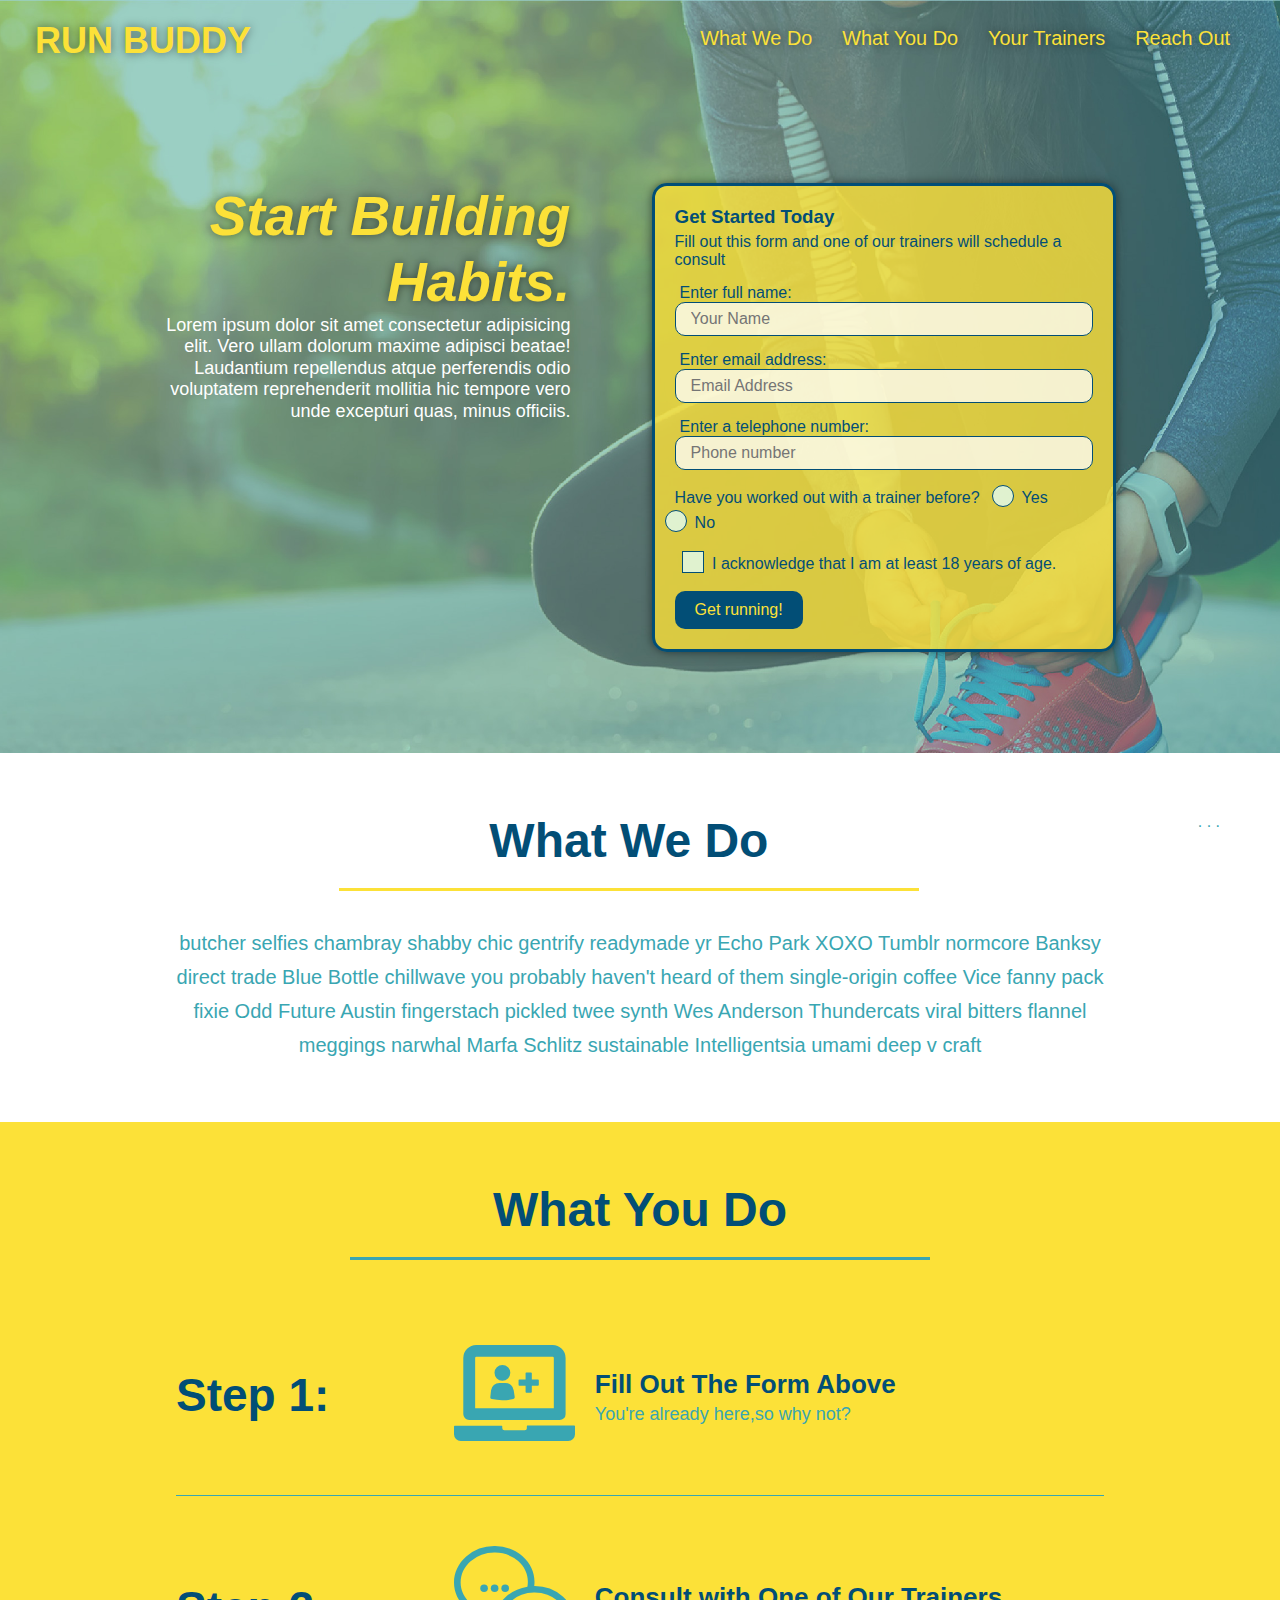
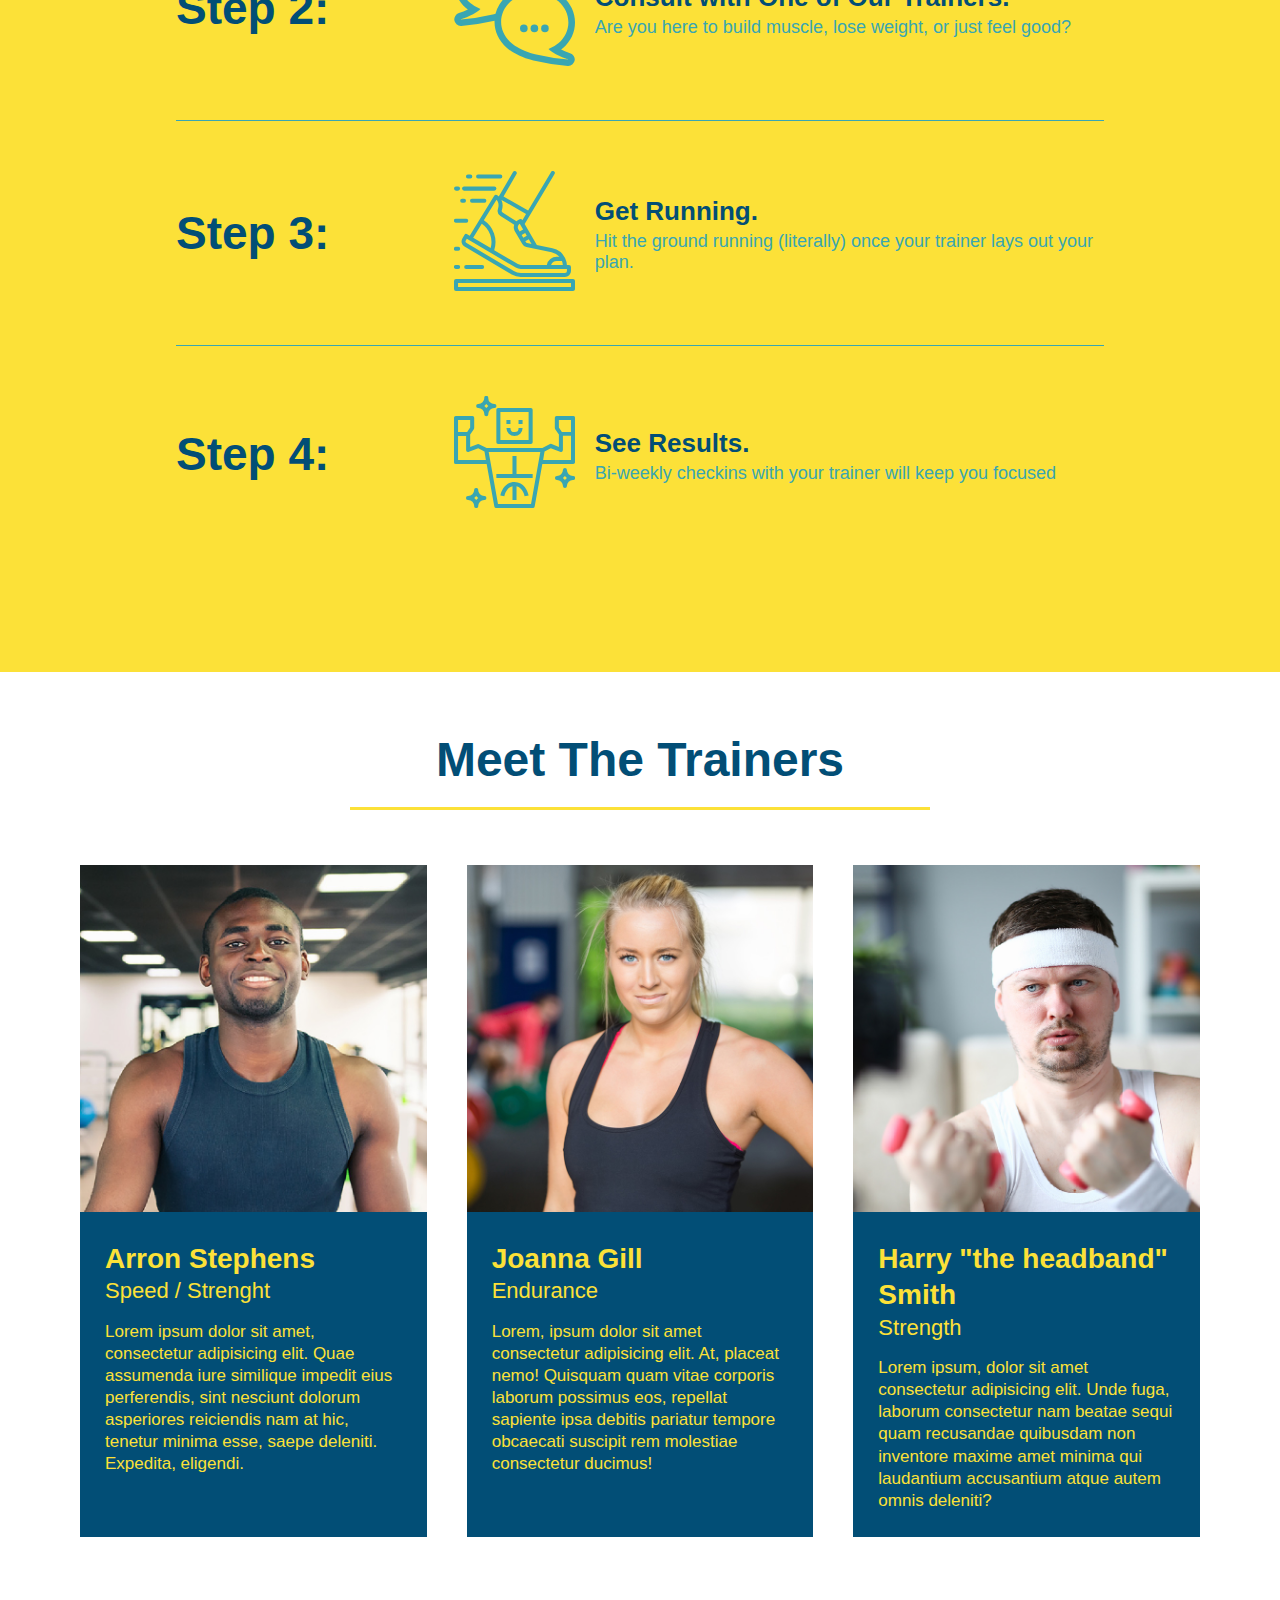
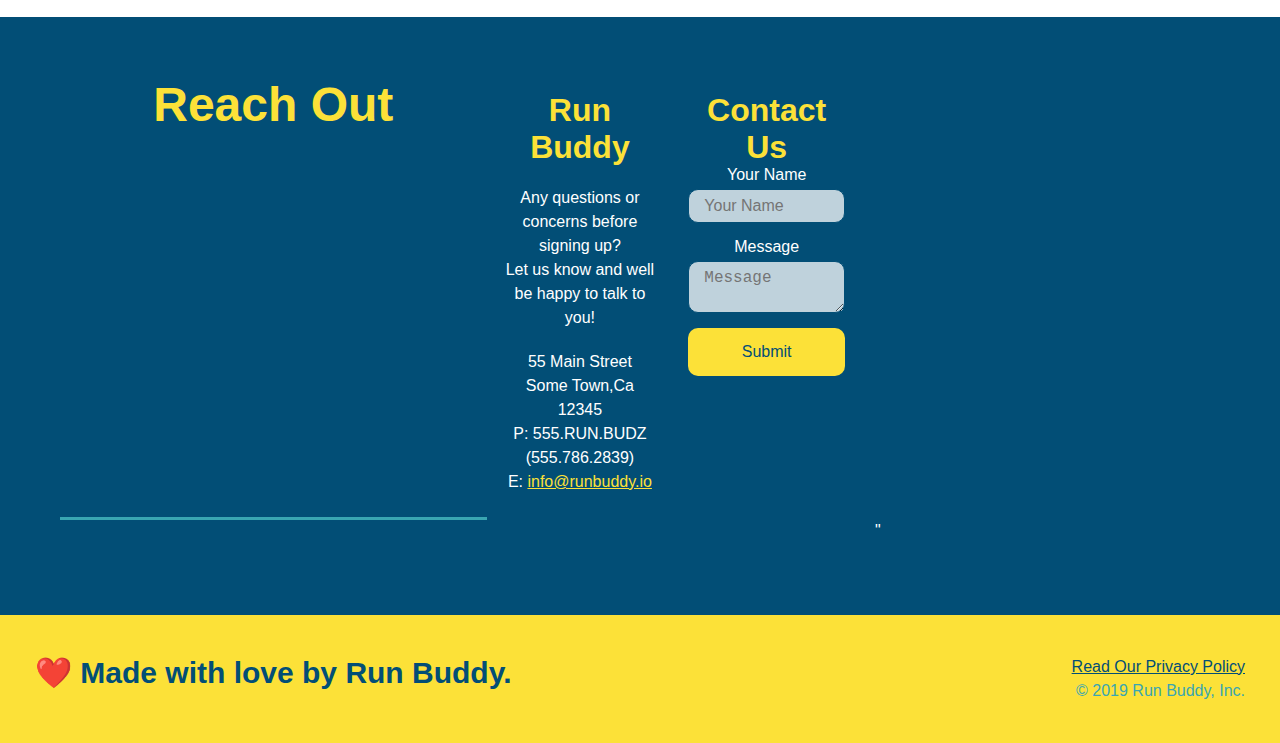
<file: index.html>
<!DOCTYPE html>
<html lang="en">

    <head>
<meta charset="utf-8" />
<meta name="viewport" content="width=device-width, initial-scale=1.0" />
<link rel="stylesheet" href="./assets/css/style.css" />
<title>Run Buddy</title>
<meta>
    </head>
    
<body>
    <!-- navigation -->
    <header>
        <h1>
            <a href="/">RUN BUDDY</a>
        </h1>
        <nav>
    <!-- Unordered list element-->
    <ul> 
       <!--List item element--> 
       <li>   
         <!--Anchor element--> 
         <a href="#what-we-do">What We Do</a>
         </li>
         <li>
        <a href="#what-you0do">What You Do</a>
         </li> 
         <li>
        <a href="#your-trainers">Your Trainers</a>
        </li>
        <li> 
        <a href="#reach-out">Reach Out</a>
      </li>
 </ul>

        </nav>
    </header>
    
    <!-- hero/jumbotron -->
    <section class="hero">
        <div class="hero-cta">
            <h2> Start Building Habits.</h2>
            <p>
                Lorem ipsum dolor sit amet consectetur adipisicing elit. Vero ullam dolorum maxime adipisci beatae! Laudantium repellendus
                atque perferendis odio voluptatem reprehenderit mollitia hic tempore vero unde excepturi quas, minus officiis.
            </p>
        </div>

        <div class="hero-form">
            <h3>Get Started Today</h3>
            <p>Fill out this form and one of our trainers will schedule a consult</p>
            <!--Add form element-->
            <form>
                
                <!--Name Input -->
                <label for="name">Enter full name:</label>
                <input type="text" placeholder="Your Name" name="name" id="name" class="form-input"/>
                <!--Email input-->
                <label for="email">Enter email address:</label>
                <input type="email" placeholder="Email Address" name="email" id=email class="form-input" />
                <!--Phone Number-->
                <label for="phone number">Enter a telephone number:</label>
                <input type="tel" placeholder="Phone number" name="phone" id=phone class="form-input" />
                <!--Radio button-->
                <p>
                    Have you worked out with a trainer before?
                    <span class="radio-wrapper">
                      <input type="radio" name="trainer-confirm" id="trainer-yes" />
                      <label for="trainer-yes">Yes</label>
                    </span>
                    <span class="radio-wrapper">
                      <input type="radio" name="trainer-confirm" id="trainer-no" />
                      <label for="trainer-no">No</label>
                    </span>
                  </p>
                <!--Checkbox input-->
                <p>
                    <span class="checkbox-wrapper">
                      <input type="checkbox" name="age-confirm" id="checkbox" />
                      <label for="checkbox">I acknowledge that I am at least 18 years of age.</label>
                    </span>
                  </p>
                    <button type="submit">
                      Get running!
                    </button>
                  </form>
                </div>
              </section>
            
     
<!--End hero-->
    <!-- "what we do" section-->
    <section id="what-we-do" class="intro">
        <div class="flex-row">
        <h2 class="section-title primary-border">What We Do</h2>
        . . . 
        </div>
        <div class="flex-row">
        <p>
            butcher selfies chambray shabby chic gentrify readymade yr Echo Park XOXO  Tumblr normcore Banksy direct trade Blue Bottle chillwave you probably haven't heard of them single-origin coffee Vice fanny pack fixie Odd Future Austin fingerstach pickled twee synth Wes Anderson Thundercats viral bitters flannel meggings narwhal Marfa Schlitz sustainable Intelligentsia umami deep v craft 
        </p>
        </div>
    </section>

    <!--"what you do" section -->
    <section id="what=you-do" class="steps">
        <div class="flex-row">
        <h2 class="section-title secondary-border">What You Do</h2>
        </div>
        <div>
            
            <!--insert this img element-->
            <div class="step">
                <h3>Step 1:</h3>
                <div class="step-info">
                    <div class="step-img">
                        <img src="./assets/images/step-1.svg" alt=""/>
                    </div>
                    <div class="step-text">
                        <h4>Fill Out The Form Above</h4>
                 <p>You're already here,so why not?</p>
            </div>
            </div>
            </div>
                <!--insert img element-->
                <div class="step">
                <h3> Step 2:</h3>
                <div class= "step-info">
                    <div class="step-img">
                        <img src="./assets/images/step-2.svg" alt=""/>
                        </div>
                        <div class="step-text">
                            <h4>Consult with One of Our Trainers.</h4>
                <p>Are you here to build muscle, lose weight, or just feel good?</p>
            </div>
            </div>
            </div>
                <!--insert img element-->
                <div class="step">
                <h3>Step 3:</h3>
                <div class="step-info">
                        <div class="step-img">
                            <img src="./assets/images/step-3.svg" alt=""/>
                            </div>
                            <div class="step-text">    
                                <h4>Get Running.</h4>
                <p>Hit the ground running (literally) once your trainer lays out your plan.</p>
                </div>
                </div>
                </div>
    
            
                <!--insert img element-->
                <div class="step">
                <h3>Step 4:</h3>
                <div class="step-info">
                    <div class="step-img">
                        <img src="./assets/images/step-4.svg" alt="" /> 
                        </div>
                        <div class="step-text">
                <h4>See Results.</h4>
                <p>Bi-weekly checkins with your trainer will keep you focused</p>
            </div>
            </div>
            </div>
    

    </section>

    <!-- "meet the trainers" section-->
    <section id="your-trainers">
        <div class="flex-row">
        <h2 class="section-title primary-border">Meet The Trainers</h2>
        </div>
        <div class="trainers">
            <article class="trainer">
            <img src="./assets/images/trainer-1.jpg" alt="Arron stephens in his workout clothes, ready to pump iorn"/>
            <div class="trainer-bio">
                <h3 class="trainer-name">Arron Stephens</h3>
                <h4 class="trainer-role">Speed / Strenght</h4>
                <p>
                    Lorem ipsum dolor sit amet, consectetur adipisicing elit. Quae assumenda iure similique impedit eius perferendis, sint nesciunt dolorum asperiores reiciendis nam at hic, tenetur minima esse, saepe deleniti. Expedita, eligendi.
                </p>

            </div>
        </article>
 
        <!--Second Trainer bio -->
         <article class="trainer">
            <img src="./assets/images/trainer-2.jpg" alt="Joanna Gill cooling off after a workout" />
             <div class="trainer-bio">
                 <h3 class="trainer-name">Joanna Gill</h3>
                 <h4 class="trainer-role">Endurance</h4>
                 <p>
                     Lorem, ipsum dolor sit amet consectetur adipisicing elit. At, placeat nemo! Quisquam quam vitae corporis laborum possimus eos, repellat sapiente ipsa debitis pariatur tempore obcaecati suscipit rem molestiae consectetur ducimus!   
                </p>
               
                </div>
                
          </article>

          <!--Third Trainer bio 3-->
          <article class="trainer">
              <img src="./assets/images/trainer-3.jpg" alt="Harry Smith wearing a headband and lifting a comically small pink weight " />
              <div class="trainer-bio">
                  <h3 class="trainer-name">Harry "the headband" Smith</h3>
                  <h4 class="trainer-role">Strength</h4>
                  <p>
                      Lorem ipsum, dolor sit amet consectetur adipisicing elit. Unde fuga, laborum consectetur nam beatae sequi quam recusandae quibusdam non inventore maxime amet minima qui laudantium accusantium atque autem omnis deleniti?
                  </p>
               </div>
          </article>
        </div>
    </section>
    <!-- "reach out" section-->
    <section id="reach-out" class="contact">
        <div class="flex-row">
            <h2 class="section-title secondary-border">Reach Out</h2>
            <div>
            <div class="contact-info">
                <div>
            <h3>Run Buddy</h3>
            <p>
                Any questions or concerns before signing up?
                <br />
                Let us know and well be happy to talk to you!
            </p>
            <address>
                55 Main Street <br/>
                Some Town,Ca <br/>
                12345<br />
                P: 555.RUN.BUDZ (555.786.2839)<br/>
                E: <a href="mailto:info@runbuddy.io">info@runbuddy.io</a>

            </address>
            
        </div>
        
        
            <!--Contact form addition -->
            <div class="contact-form">
                <h3>Contact Us</h3>
                <form>
                   <label for="contact-name">Your Name</label>
                   <input type="text" id="contact-name" placeholder="Your Name" />
              
                   <label for="contact-message">Message</label>
                   <textarea id="contact-message" placeholder="Message"></textarea>
              
                   <button type="submit">Submit</button>
                  </form>
              </div>
              <div class="contact-info">
                <iframe src="https://www.google.com/maps/embed?pb=!1m18!1m12!1m3!1d3514.364889592695!2d-81.1549846849259!3d28.256950582567313!2m3!1f0!2f0!3f0!3m2!1i1024!2i768!4f13.1!3m3!1m2!1s0x88ddf325454fba79%3A0x13937f9e136c1e1d!2sSundance%20Dr%2C%20Florida%2034771!5e0!3m2!1sen!2sus!4v1624137165731!5m2!1sen!2sus" 
                style="border:0;" 
                allowfullscreen="">
                </iframe>"
                </div>
            </section>

    <!-- footer -->
    <footer>
        <h2>❤️ Made with love by Run Buddy. </h2>
     <div>
         <a href="./privacy-policy.html">Read Our Privacy Policy</a><br />
         &copy; 2019 Run Buddy, Inc.
     </div>
    </footer>
    <!--foot end-->
   </body>
</html>
</file>
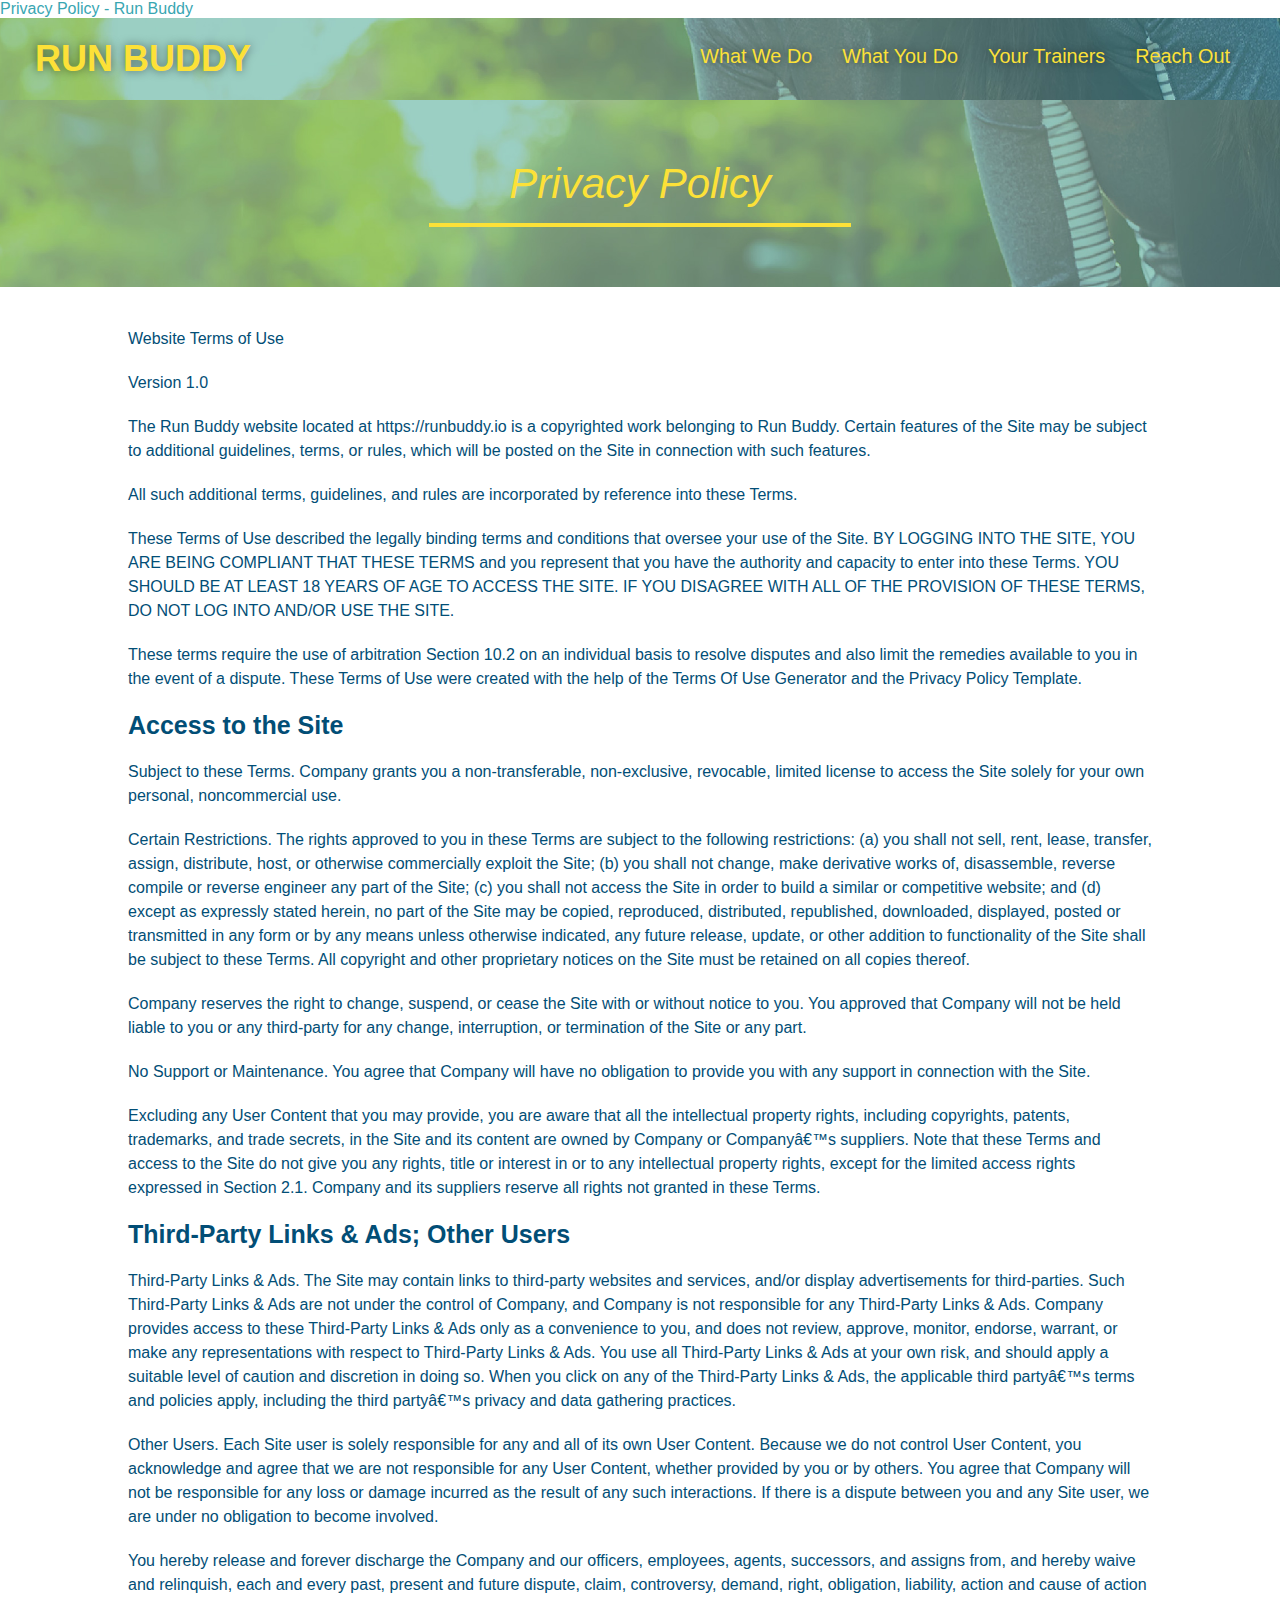
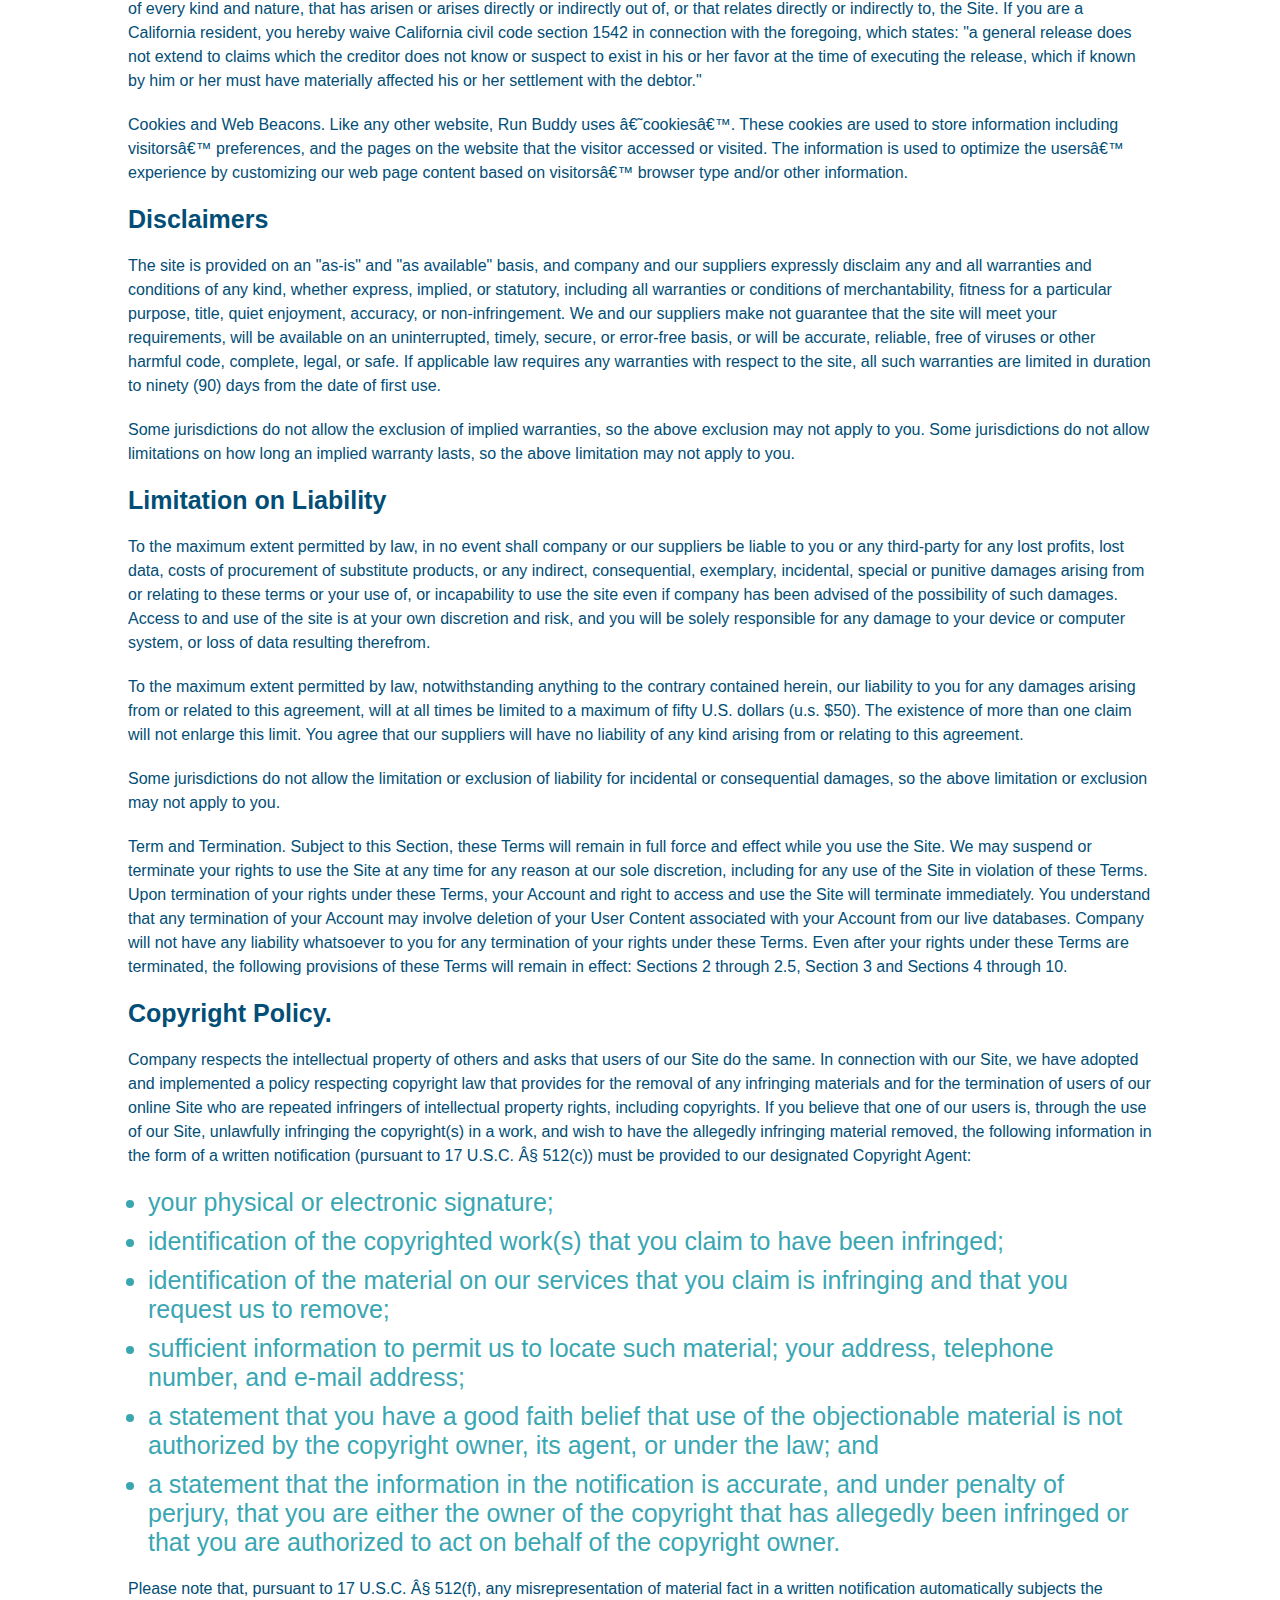
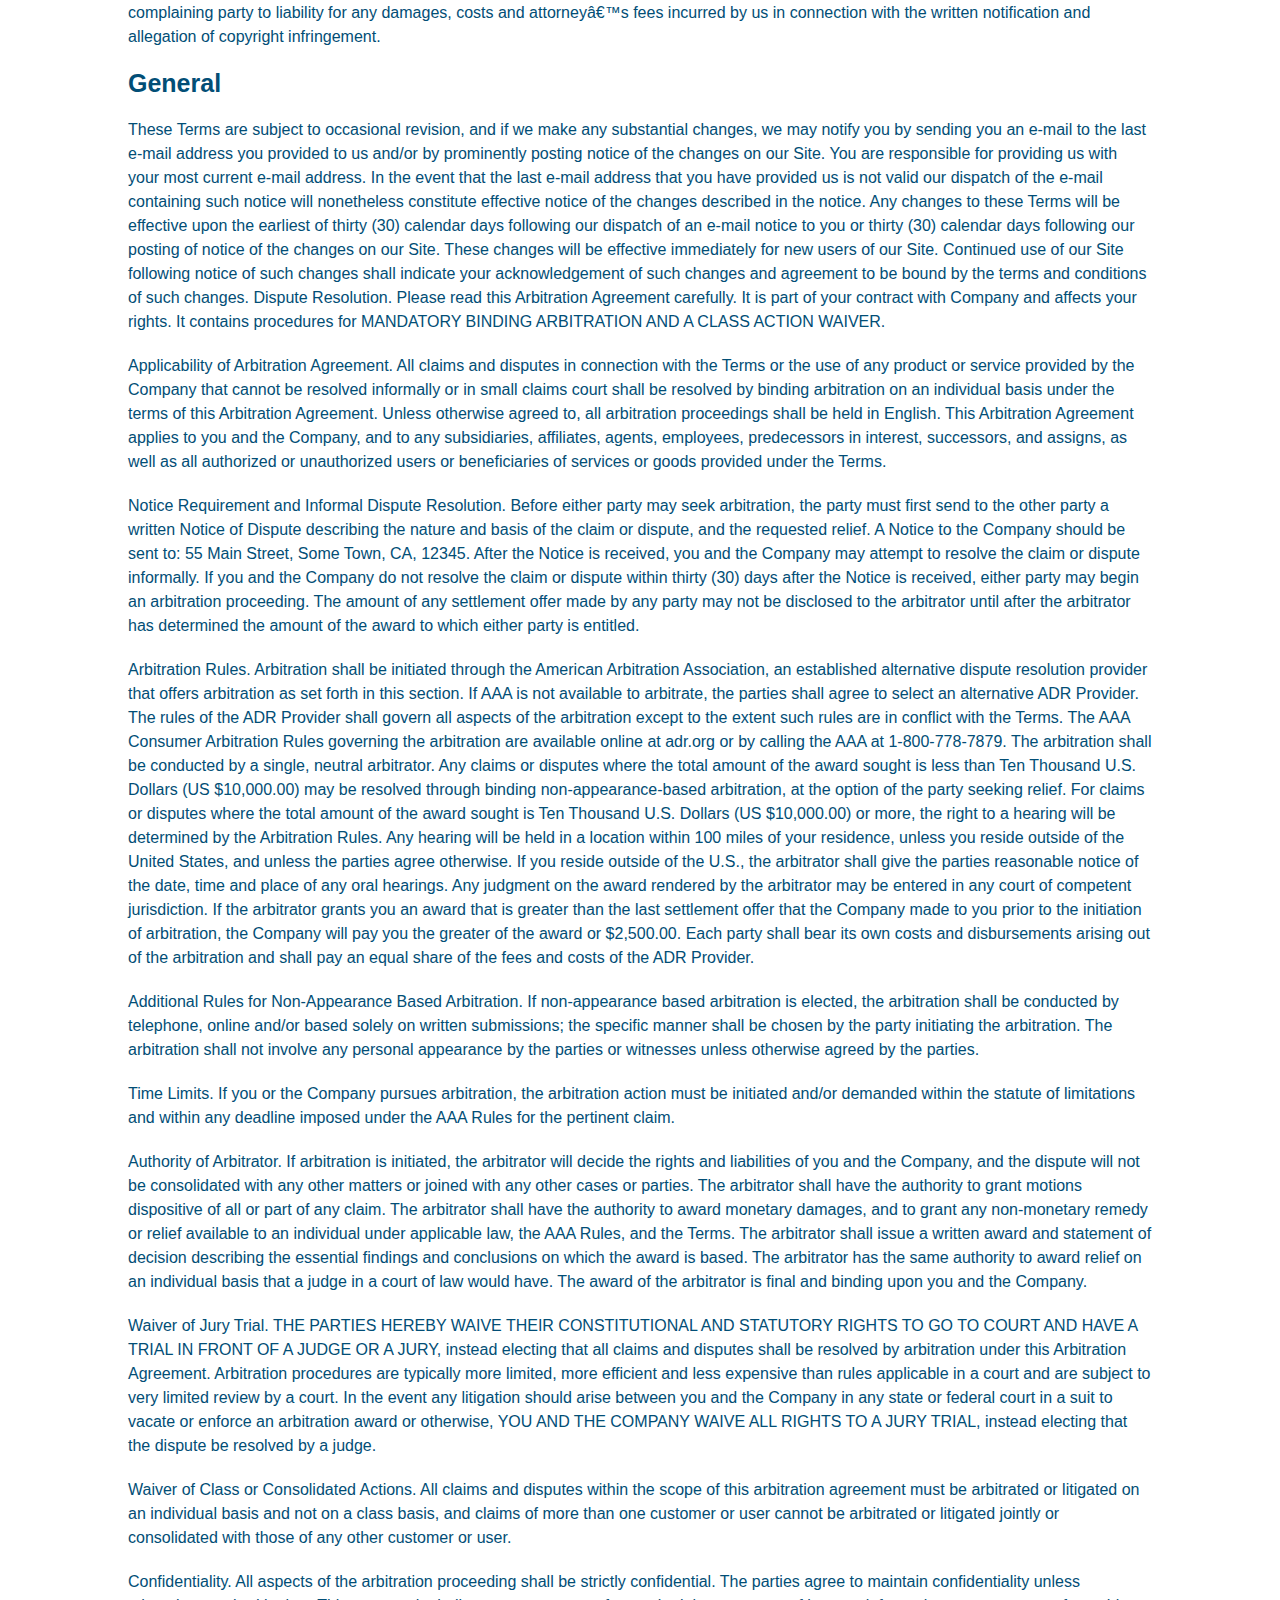
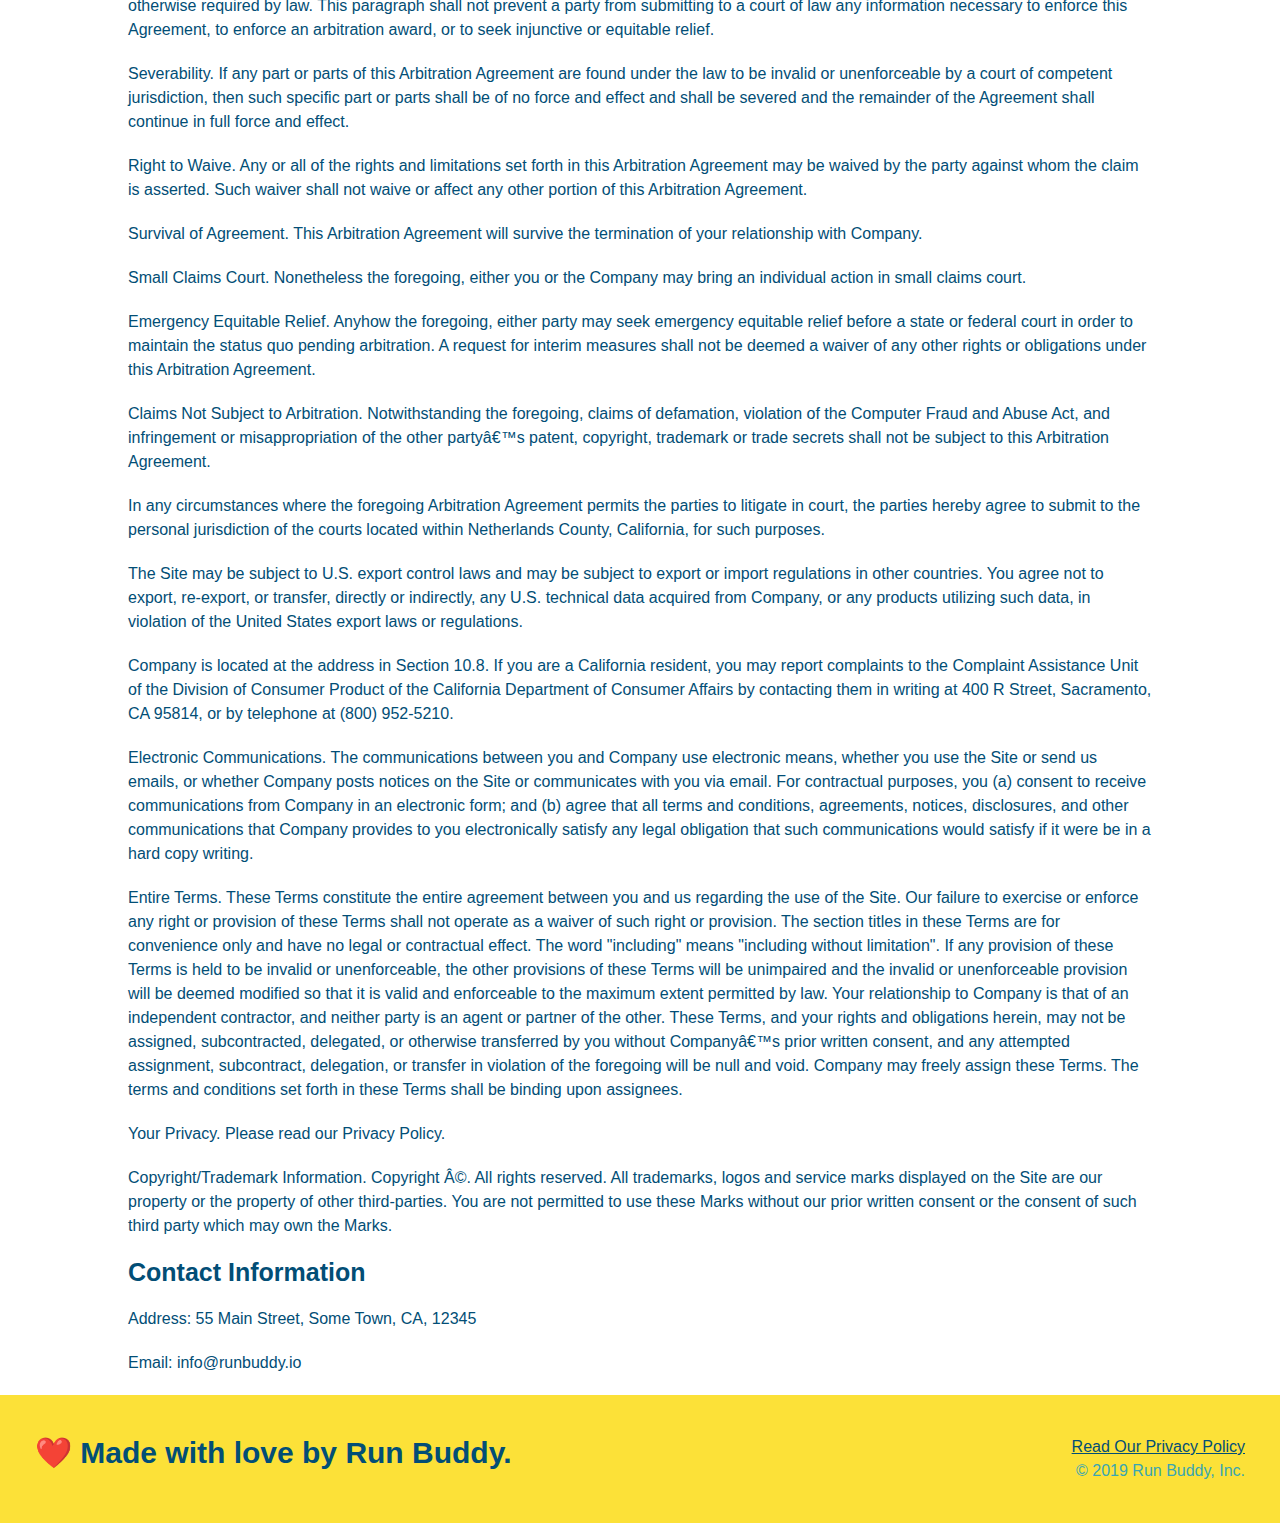
<file: privacy-policy.html>
<!DOCTYPE html>
<html lan="en">
    <head>
      <meta>
        <meta charset="UTF-8" />
        <link rel="stylesheet" href="./assets/css/style.css" />
        <link rel="stylesheet" href="./assets/css/secondary-styles.css"
        <title>Privacy Policy - Run Buddy</title>
    </head>
    <header>
        <h1>
            <a href="/">RUN BUDDY</a>
        </h1>
        <nav>
    <!-- Unordered list element-->
    <ul> 
       <!--List item element--> 
       <li>   
         <!--Anchor element--> 
         <a href="#what-we-do">What We Do</a>
       </li>
      <li>
        <a href="./index.html#what-you0do">What You Do</a>
      </li> 
      <li>
        <a href="./index.html#your-trainers">Your Trainers</a>
      </li>
      <li> 
        <a href="./index.html#reach-out">Reach Out</a>
      </li>
 </ul>

        </nav>
    </header>

    <section class="hero">
        <h2 class="page-title">
            Privacy Policy
        </h2>
    </section>
    <article class="secondary-content">
        <p>
            Website Terms of Use
          </p>
    
          <p>
            Version 1.0
          </p>
    
          <p>
            The Run Buddy website located at https://runbuddy.io is a copyrighted work belonging to Run Buddy. Certain
            features of the Site may be subject to additional guidelines, terms, or rules, which will be posted on the Site
            in connection with such features.
          </p>
    
          <p>
            All such additional terms, guidelines, and rules are incorporated by reference into these Terms.
          </p>
    
          <p>
            These Terms of Use described the legally binding terms and conditions that oversee your use of the Site. BY
            LOGGING INTO THE SITE, YOU ARE BEING COMPLIANT THAT THESE TERMS and you represent that you have the authority
            and capacity to enter into these Terms. YOU SHOULD BE AT LEAST 18 YEARS OF AGE TO ACCESS THE SITE. IF YOU
            DISAGREE WITH ALL OF THE PROVISION OF THESE TERMS, DO NOT LOG INTO AND/OR USE THE SITE.
          </p>
    
          <p>
            These terms require the use of arbitration Section 10.2 on an individual basis to resolve disputes and also
            limit the remedies available to you in the event of a dispute. These Terms of Use were created with the help of
            the Terms Of Use Generator and the Privacy Policy Template.
          </p>
    
          <h3>
            Access to the Site
          </h3>
    
          <p>
            Subject to these Terms. Company grants you a non-transferable, non-exclusive, revocable, limited license to
            access the Site solely for your own personal, noncommercial use.
          </p>
    
          <p>
            Certain Restrictions. The rights approved to you in these Terms are subject to the following restrictions: (a)
            you shall not sell, rent, lease, transfer, assign, distribute, host, or otherwise commercially exploit the Site;
            (b) you shall not change, make derivative works of, disassemble, reverse compile or reverse engineer any part of
            the Site; (c) you shall not access the Site in order to build a similar or competitive website; and (d) except
            as expressly stated herein, no part of the Site may be copied, reproduced, distributed, republished, downloaded,
            displayed, posted or transmitted in any form or by any means unless otherwise indicated, any future release,
            update, or other addition to functionality of the Site shall be subject to these Terms. All copyright and other
            proprietary notices on the Site must be retained on all copies thereof.
          </p>
    
          <p>
            Company reserves the right to change, suspend, or cease the Site with or without notice to you. You approved
            that Company will not be held liable to you or any third-party for any change, interruption, or termination of
            the Site or any part.
          </p>
    
          <p>
            No Support or Maintenance. You agree that Company will have no obligation to provide you with any support in
            connection with the Site.
          </p>
    
          <p>
            Excluding any User Content that you may provide, you are aware that all the intellectual property rights,
            including copyrights, patents, trademarks, and trade secrets, in the Site and its content are owned by Company
            or Companyâ€™s suppliers. Note that these Terms and access to the Site do not give you any rights, title or
            interest in or to any intellectual property rights, except for the limited access rights expressed in Section
            2.1. Company and its suppliers reserve all rights not granted in these Terms.
          </p>
    
          <h3>
            Third-Party Links & Ads; Other Users
          </h3>
    
          <p>
            Third-Party Links & Ads. The Site may contain links to third-party websites and services, and/or display
            advertisements for third-parties. Such Third-Party Links & Ads are not under the control of Company, and Company
            is not responsible for any Third-Party Links & Ads. Company provides access to these Third-Party Links & Ads
            only as a convenience to you, and does not review, approve, monitor, endorse, warrant, or make any
            representations with respect to Third-Party Links & Ads. You use all Third-Party Links & Ads at your own risk,
            and should apply a suitable level of caution and discretion in doing so. When you click on any of the
            Third-Party Links & Ads, the applicable third partyâ€™s terms and policies apply, including the third partyâ€™s
            privacy and data gathering practices.
          </p>
    
          <p>
            Other Users. Each Site user is solely responsible for any and all of its own User Content. Because we do not
            control User Content, you acknowledge and agree that we are not responsible for any User Content, whether
            provided by you or by others. You agree that Company will not be responsible for any loss or damage incurred as
            the result of any such interactions. If there is a dispute between you and any Site user, we are under no
            obligation to become involved.
          </p>
    
          <p>
            You hereby release and forever discharge the Company and our officers, employees, agents, successors, and
            assigns from, and hereby waive and relinquish, each and every past, present and future dispute, claim,
            controversy, demand, right, obligation, liability, action and cause of action of every kind and nature, that has
            arisen or arises directly or indirectly out of, or that relates directly or indirectly to, the Site. If you are
            a California resident, you hereby waive California civil code section 1542 in connection with the foregoing,
            which states: "a general release does not extend to claims which the creditor does not know or suspect to exist
            in his or her favor at the time of executing the release, which if known by him or her must have materially
            affected his or her settlement with the debtor."
          </p>
    
          <p>
            Cookies and Web Beacons. Like any other website, Run Buddy uses â€˜cookiesâ€™. These cookies are used to store
            information including visitorsâ€™ preferences, and the pages on the website that the visitor accessed or visited.
            The information is used to optimize the usersâ€™ experience by customizing our web page content based on visitorsâ€™
            browser type and/or other information.
          </p>
    
          <h3>
            Disclaimers
          </h3>
    
          <p>
            The site is provided on an "as-is" and "as available" basis, and company and our suppliers expressly disclaim
            any and all warranties and conditions of any kind, whether express, implied, or statutory, including all
            warranties or conditions of merchantability, fitness for a particular purpose, title, quiet enjoyment, accuracy,
            or non-infringement. We and our suppliers make not guarantee that the site will meet your requirements, will be
            available on an uninterrupted, timely, secure, or error-free basis, or will be accurate, reliable, free of
            viruses or other harmful code, complete, legal, or safe. If applicable law requires any warranties with respect
            to the site, all such warranties are limited in duration to ninety (90) days from the date of first use.
          </p>
    
          <p>
            Some jurisdictions do not allow the exclusion of implied warranties, so the above exclusion may not apply to
            you. Some jurisdictions do not allow limitations on how long an implied warranty lasts, so the above limitation
            may not apply to you.
          </p>
    
          <h3>
            Limitation on Liability
          </h3>
    
          <p>
            To the maximum extent permitted by law, in no event shall company or our suppliers be liable to you or any
            third-party for any lost profits, lost data, costs of procurement of substitute products, or any indirect,
            consequential, exemplary, incidental, special or punitive damages arising from or relating to these terms or
            your use of, or incapability to use the site even if company has been advised of the possibility of such
            damages. Access to and use of the site is at your own discretion and risk, and you will be solely responsible
            for any damage to your device or computer system, or loss of data resulting therefrom.
          </p>
    
          <p>
            To the maximum extent permitted by law, notwithstanding anything to the contrary contained herein, our liability
            to you for any damages arising from or related to this agreement, will at all times be limited to a maximum of
            fifty U.S. dollars (u.s. $50). The existence of more than one claim will not enlarge this limit. You agree that
            our suppliers will have no liability of any kind arising from or relating to this agreement.
          </p>
    
          <p>
            Some jurisdictions do not allow the limitation or exclusion of liability for incidental or consequential
            damages, so the above limitation or exclusion may not apply to you.
          </p>
    
          <p>
            Term and Termination. Subject to this Section, these Terms will remain in full force and effect while you use
            the Site. We may suspend or terminate your rights to use the Site at any time for any reason at our sole
            discretion, including for any use of the Site in violation of these Terms. Upon termination of your rights under
            these Terms, your Account and right to access and use the Site will terminate immediately. You understand that
            any termination of your Account may involve deletion of your User Content associated with your Account from our
            live databases. Company will not have any liability whatsoever to you for any termination of your rights under
            these Terms. Even after your rights under these Terms are terminated, the following provisions of these Terms
            will remain in effect: Sections 2 through 2.5, Section 3 and Sections 4 through 10.
          </p>
    
          <h3>
            Copyright Policy.
          </h3>
    
          <p>
            Company respects the intellectual property of others and asks that users of our Site do the same. In connection
            with our Site, we have adopted and implemented a policy respecting copyright law that provides for the removal
            of any infringing materials and for the termination of users of our online Site who are repeated infringers of
            intellectual property rights, including copyrights. If you believe that one of our users is, through the use of
            our Site, unlawfully infringing the copyright(s) in a work, and wish to have the allegedly infringing material
            removed, the following information in the form of a written notification (pursuant to 17 U.S.C. Â§ 512(c)) must
            be provided to our designated Copyright Agent:
          </p>
    
          <ul>
            <li>
              your physical or electronic signature;
            </li>
            <li>
              identification of the copyrighted work(s) that you claim to have been infringed;
            </li>
            <li>
              identification of the material on our services that you claim is infringing and that you request us to remove;
            </li>
            <li>
              sufficient information to permit us to locate such material; your address, telephone number, and e-mail
              address;
            </li>
            <li>
              a statement that you have a good faith belief that use of the objectionable material is not authorized by the
              copyright owner, its agent, or under the law; and
            </li>
            <li>
              a statement that the information in the notification is accurate, and under penalty of perjury, that you are
              either the owner of the copyright that has allegedly been infringed or that you are authorized to act on
              behalf of the copyright owner.
            </li>
          </ul>
    
          <p>
            Please note that, pursuant to 17 U.S.C. Â§ 512(f), any misrepresentation of material fact in a written
            notification automatically subjects the complaining party to liability for any damages, costs and attorneyâ€™s
            fees incurred by us in connection with the written notification and allegation of copyright infringement.
          </p>
    
          <h3>
            General
          </h3>
    
          <p>
            These Terms are subject to occasional revision, and if we make any substantial changes, we may notify you by
            sending you an e-mail to the last e-mail address you provided to us and/or by prominently posting notice of the
            changes on our Site. You are responsible for providing us with your most current e-mail address. In the event
            that the last e-mail address that you have provided us is not valid our dispatch of the e-mail containing such
            notice will nonetheless constitute effective notice of the changes described in the notice. Any changes to these
            Terms will be effective upon the earliest of thirty (30) calendar days following our dispatch of an e-mail
            notice to you or thirty (30) calendar days following our posting of notice of the changes on our Site. These
            changes will be effective immediately for new users of our Site. Continued use of our Site following notice of
            such changes shall indicate your acknowledgement of such changes and agreement to be bound by the terms and
            conditions of such changes. Dispute Resolution. Please read this Arbitration Agreement carefully. It is part of
            your contract with Company and affects your rights. It contains procedures for MANDATORY BINDING ARBITRATION AND
            A CLASS ACTION WAIVER.
          </p>
    
          <p>
            Applicability of Arbitration Agreement. All claims and disputes in connection with the Terms or the use of any
            product or service provided by the Company that cannot be resolved informally or in small claims court shall be
            resolved by binding arbitration on an individual basis under the terms of this Arbitration Agreement. Unless
            otherwise agreed to, all arbitration proceedings shall be held in English. This Arbitration Agreement applies to
            you and the Company, and to any subsidiaries, affiliates, agents, employees, predecessors in interest,
            successors, and assigns, as well as all authorized or unauthorized users or beneficiaries of services or goods
            provided under the Terms.
          </p>
    
          <p>
            Notice Requirement and Informal Dispute Resolution. Before either party may seek arbitration, the party must
            first send to the other party a written Notice of Dispute describing the nature and basis of the claim or
            dispute, and the requested relief. A Notice to the Company should be sent to: 55 Main Street, Some Town, CA,
            12345. After the Notice is received, you and the Company may attempt to resolve the claim or dispute informally.
            If you and the Company do not resolve the claim or dispute within thirty (30) days after the Notice is received,
            either party may begin an arbitration proceeding. The amount of any settlement offer made by any party may not
            be disclosed to the arbitrator until after the arbitrator has determined the amount of the award to which either
            party is entitled.
          </p>
    
          <p>
            Arbitration Rules. Arbitration shall be initiated through the American Arbitration Association, an established
            alternative dispute resolution provider that offers arbitration as set forth in this section. If AAA is not
            available to arbitrate, the parties shall agree to select an alternative ADR Provider. The rules of the ADR
            Provider shall govern all aspects of the arbitration except to the extent such rules are in conflict with the
            Terms. The AAA Consumer Arbitration Rules governing the arbitration are available online at adr.org or by
            calling the AAA at 1-800-778-7879. The arbitration shall be conducted by a single, neutral arbitrator. Any
            claims or disputes where the total amount of the award sought is less than Ten Thousand U.S. Dollars (US
            $10,000.00) may be resolved through binding non-appearance-based arbitration, at the option of the party seeking
            relief. For claims or disputes where the total amount of the award sought is Ten Thousand U.S. Dollars (US
            $10,000.00) or more, the right to a hearing will be determined by the Arbitration Rules. Any hearing will be
            held in a location within 100 miles of your residence, unless you reside outside of the United States, and
            unless the parties agree otherwise. If you reside outside of the U.S., the arbitrator shall give the parties
            reasonable notice of the date, time and place of any oral hearings. Any judgment on the award rendered by the
            arbitrator may be entered in any court of competent jurisdiction. If the arbitrator grants you an award that is
            greater than the last settlement offer that the Company made to you prior to the initiation of arbitration, the
            Company will pay you the greater of the award or $2,500.00. Each party shall bear its own costs and
            disbursements arising out of the arbitration and shall pay an equal share of the fees and costs of the ADR
            Provider.
          </p>
    
          <p>
            Additional Rules for Non-Appearance Based Arbitration. If non-appearance based arbitration is elected, the
            arbitration shall be conducted by telephone, online and/or based solely on written submissions; the specific
            manner shall be chosen by the party initiating the arbitration. The arbitration shall not involve any personal
            appearance by the parties or witnesses unless otherwise agreed by the parties.
          </p>
    
          <p>
            Time Limits. If you or the Company pursues arbitration, the arbitration action must be initiated and/or demanded
            within the statute of limitations and within any deadline imposed under the AAA Rules for the pertinent claim.
          </p>
    
          <p>
            Authority of Arbitrator. If arbitration is initiated, the arbitrator will decide the rights and liabilities of
            you and the Company, and the dispute will not be consolidated with any other matters or joined with any other
            cases or parties. The arbitrator shall have the authority to grant motions dispositive of all or part of any
            claim. The arbitrator shall have the authority to award monetary damages, and to grant any non-monetary remedy
            or relief available to an individual under applicable law, the AAA Rules, and the Terms. The arbitrator shall
            issue a written award and statement of decision describing the essential findings and conclusions on which the
            award is based. The arbitrator has the same authority to award relief on an individual basis that a judge in a
            court of law would have. The award of the arbitrator is final and binding upon you and the Company.
          </p>
    
          <p>
            Waiver of Jury Trial. THE PARTIES HEREBY WAIVE THEIR CONSTITUTIONAL AND STATUTORY RIGHTS TO GO TO COURT AND HAVE
            A TRIAL IN FRONT OF A JUDGE OR A JURY, instead electing that all claims and disputes shall be resolved by
            arbitration under this Arbitration Agreement. Arbitration procedures are typically more limited, more efficient
            and less expensive than rules applicable in a court and are subject to very limited review by a court. In the
            event any litigation should arise between you and the Company in any state or federal court in a suit to vacate
            or enforce an arbitration award or otherwise, YOU AND THE COMPANY WAIVE ALL RIGHTS TO A JURY TRIAL, instead
            electing that the dispute be resolved by a judge.
          </p>
    
          <p>
            Waiver of Class or Consolidated Actions. All claims and disputes within the scope of this arbitration agreement
            must be arbitrated or litigated on an individual basis and not on a class basis, and claims of more than one
            customer or user cannot be arbitrated or litigated jointly or consolidated with those of any other customer or
            user.
          </p>
    
          <p>
            Confidentiality. All aspects of the arbitration proceeding shall be strictly confidential. The parties agree to
            maintain confidentiality unless otherwise required by law. This paragraph shall not prevent a party from
            submitting to a court of law any information necessary to enforce this Agreement, to enforce an arbitration
            award, or to seek injunctive or equitable relief.
          </p>
    
          <p>
            Severability. If any part or parts of this Arbitration Agreement are found under the law to be invalid or
            unenforceable by a court of competent jurisdiction, then such specific part or parts shall be of no force and
            effect and shall be severed and the remainder of the Agreement shall continue in full force and effect.
          </p>
    
          <p>
            Right to Waive. Any or all of the rights and limitations set forth in this Arbitration Agreement may be waived
            by the party against whom the claim is asserted. Such waiver shall not waive or affect any other portion of this
            Arbitration Agreement.
          </p>
    
          <p>
            Survival of Agreement. This Arbitration Agreement will survive the termination of your relationship with
            Company.
          </p>
    
          <p>
            Small Claims Court. Nonetheless the foregoing, either you or the Company may bring an individual action in small
            claims court.
          </p>
    
          <p>
            Emergency Equitable Relief. Anyhow the foregoing, either party may seek emergency equitable relief before a
            state or federal court in order to maintain the status quo pending arbitration. A request for interim measures
            shall not be deemed a waiver of any other rights or obligations under this Arbitration Agreement.
          </p>
    
          <p>
            Claims Not Subject to Arbitration. Notwithstanding the foregoing, claims of defamation, violation of the
            Computer Fraud and Abuse Act, and infringement or misappropriation of the other partyâ€™s patent, copyright,
            trademark or trade secrets shall not be subject to this Arbitration Agreement.
          </p>
    
          <p>
            In any circumstances where the foregoing Arbitration Agreement permits the parties to litigate in court, the
            parties hereby agree to submit to the personal jurisdiction of the courts located within Netherlands County,
            California, for such purposes.
          </p>
    
          <p>
            The Site may be subject to U.S. export control laws and may be subject to export or import regulations in other
            countries. You agree not to export, re-export, or transfer, directly or indirectly, any U.S. technical data
            acquired from Company, or any products utilizing such data, in violation of the United States export laws or
            regulations.
          </p>
    
          <p>
            Company is located at the address in Section 10.8. If you are a California resident, you may report complaints
            to the Complaint Assistance Unit of the Division of Consumer Product of the California Department of Consumer
            Affairs by contacting them in writing at 400 R Street, Sacramento, CA 95814, or by telephone at (800) 952-5210.
          </p>
    
          <p>
            Electronic Communications. The communications between you and Company use electronic means, whether you use the
            Site or send us emails, or whether Company posts notices on the Site or communicates with you via email. For
            contractual purposes, you (a) consent to receive communications from Company in an electronic form; and (b)
            agree that all terms and conditions, agreements, notices, disclosures, and other communications that Company
            provides to you electronically satisfy any legal obligation that such communications would satisfy if it were be
            in a hard copy writing.
          </p>
    
          <p>
            Entire Terms. These Terms constitute the entire agreement between you and us regarding the use of the Site. Our
            failure to exercise or enforce any right or provision of these Terms shall not operate as a waiver of such right
            or provision. The section titles in these Terms are for convenience only and have no legal or contractual
            effect. The word "including" means "including without limitation". If any provision of these Terms is held to be
            invalid or unenforceable, the other provisions of these Terms will be unimpaired and the invalid or
            unenforceable provision will be deemed modified so that it is valid and enforceable to the maximum extent
            permitted by law. Your relationship to Company is that of an independent contractor, and neither party is an
            agent or partner of the other. These Terms, and your rights and obligations herein, may not be assigned,
            subcontracted, delegated, or otherwise transferred by you without Companyâ€™s prior written consent, and any
            attempted assignment, subcontract, delegation, or transfer in violation of the foregoing will be null and void.
            Company may freely assign these Terms. The terms and conditions set forth in these Terms shall be binding upon
            assignees.
          </p>
    
          <p>
            Your Privacy. Please read our Privacy Policy.
          </p>
    
          <p>
            Copyright/Trademark Information. Copyright Â©. All rights reserved. All trademarks, logos and service marks
            displayed on the Site are our property or the property of other third-parties. You are not permitted to use
            these Marks without our prior written consent or the consent of such third party which may own the Marks.
          </p>
    
          <h3>
            Contact Information
          </h3>
    
          <p>
            Address: 55 Main Street, Some Town, CA, 12345
          </p>
    
          <p>
            Email: info@runbuddy.io
          </p> 
    </article>
    <body>

    </body>

    <!-- footer -->
    <footer>
        <h2>❤️ Made with love by Run Buddy. </h2>
     <div>
         <a href="#">Read Our Privacy Policy</a><br />
         &copy; 2019 Run Buddy, Inc.
     </div>
    </footer>

</html>
</file>
<file: assets/css/style.css>
*{
    margin: 0;
    padding: 0;
    box-sizing: border-box;
    }
/* css var */
    :root {
        --primary-color: #fce138;
        --secondary-color: #024e76;
        --tertiary-color: #39a6b2;
      }


/* Center text in intro*/
  

  .intro p {
      line-height: 1.7;
      color: var(--tertiary-color);
      width: 80%;
      font-size: 20px;
      margin: 0 auto;
      text-align: center;
   }

    
body {
    /* more on this crazy alphanumerical value in a minute! */
    color: var(--tertiary-color);
    font-family: Helvetica, Arial, sans-serif;
} 

/* apply styles to <header> */
header {
    padding: 20px 35px;
    background-color: var(--tertiary-color);
    display: flex;
    justify-content: space-between;
    flex-wrap: wrap;
    position: -webkit-sticky;
    position: sticky;
    top: 0;
    background-image: url("../images/hero-bg.jpg");
    background-size: cover;
    background-attachment: fixed;
    background-position: 80%;
    z-index: 9999;
    
}

header h1 {
    font-weight: bold;
    font-size: 36px;
    color: var(--primary-color);
    text-shadow: 0 0 10px rgba(0,0,0,0.5);
}

header a {
    text-decoration: none;
    color: var(--primary-color);
}

header nav {
    margin: 7px 0;
}

header nav ul {
    display: flex;
    flex-wrap: wrap;
    justify-content: space-between;
    align-items: center;
    list-style: none;
  }

header nav ul li a {
    margin: 10px 15px;
    font-weight:lighter;
    font-size: 1.55vw;
    text-shadow: 0 0 10px rgba(0,0,0,0.5);
}
header nav ul li a:hover {
    background: var(--primary-color);
    color: var(--secondary-color);
    border-radius: 15px;
    text-shadow: none;
  }

/* Apply style to footer*/
footer {
    background: var(--primary-color);
    width: 100%;
    padding: 40px 35px;
    display: flex;
    justify-content: space-between;
    flex-wrap: wrap;
}

footer h2 {

    color: var(--secondary-color);
    font-size: 30px;
    margin: 0;
}

footer div {
    
    line-height: 1.5;
    text-align: right;
}

footer a {
    color: var(--secondary-color);
}

/* Apply style to Hero section*/
section {
    padding: 60px;
 
}
/* Hero Style Start */
.hero {
    background-image: url("../images/hero-bg.jpg");
    background-size: cover;
    background-position: center;
    display: flex;
    justify-content: center;
    flex-wrap: wrap;
    align-items: flex-start;
    background-attachment: fixed;
    background-position: 80%;
}
.hero-form {
    background-color: rgba(252, 225, 56,0.8);
    padding: 20px;
    color: var(--secondary-color);
    border: solid 3px var(--secondary-color);
    width: 40%;
    margin: 3.5%;
    border-radius: 15px;
    box-shadow: 0 0 10px rgba(0,0,0,0.5);
}
.hero-form button:hover {
    background-color: var(--tertiary-color);  
  }

.hero-form h3 {
    font-size: 24;
    margin: 0;
}

.hero-form p {
    margin: 5px 0 15px 0;

}

.form-input {
    border: 1px solid var(--secondary-color);
    display: block;
    padding: 7px 15px;
    font-size: 16px;
    color: var(--secondary-color);
    width: 100%;
    margin-bottom: 15px;
    border-radius: 10px;
    background-color: rgba(255,255,255,0.75)
}
.form-input:focus {
    background-color: rgba(255,255,255,1);
    outline: none;
}

.hero-form label {
    margin: 0 5px;

}

.hero-form button {
    color: var(--primary-color);
    background-color: var(--secondary-color);
    padding: 10px 20px;
    border: none;
    font-size: 16px;
    border-radius: 10px;
}

.checkbox-wrapper input, .radio-wrapper input {
    opacity: 0;
  }

.checkbox-wrapper label, .radio-wrapper label {
    position: relative;
    left: 10px;
    margin: 10px;
    line-height: 1.6;
}

.checkbox-wrapper label::before, .radio-wrapper label::before {
    content: "";
    height: 20px;
    width: 20px;
    background: rgba(225,255,255,0.75);
    border: 1px solid var(--secondary-color);
    position: absolute;
    top: -4px;
    left: -30px;
}

.radio-wrapper label::before {
    border-radius: 50%;
  }

  .radio-wrapper label::after {
    content: "";
    width: 20px;
    height: 20px;
    border-radius: 50%;
    background: var(--secondary-color);
    position: absolute;
    left: -29px;
    top: -3px;
    background-image: radial-gradient(circle, #39a6b2, #024e76);
    
  }
  
  .checkbox-wrapper label::after {
    content: "";
    height: 6px;
    width: 14px;
    border-left: 2px solid var(--secondary-color);
    border-bottom: 2px solid var(--secondary-color);
    position: absolute;
    left: -26px;
    top: 1px;
    transform: rotate(-58deg);
  }

  .checkbox-wrapper input + label::after, 
  .radio-wrapper input + label::after {
    content: none;
  }
  
  .checkbox-wrapper input:checked + label::after, 
  .radio-wrapper input:checked + label::after {
    content: "";
  } 

.hero-cta {
    width: 35%;
    text-align: right;
    margin: 3.5%;
    color: #fff;
    font-size: 18px;
    line-height: 1.2;
  
}

.hero-cta h2 {
    font-style: italic;
    font-size: 55px;
    color: var(--primary-color);
    text-shadow: 0 0 10px rgba(0,0,0,0.5);
 }

/* Hero Style end */

/* What you do section*/

.steps {

    background-color: var(--primary-color);
}

.section-title {
    font-size: 48px;
    color: var(--secondary-color);
    border-bottom: 3px solid;
    padding-bottom: 20px;
    text-align: center;
    margin: 0 auto 35px auto;
    width: 50%;
}

.primary-border {
    border-color: var(--primary-color)
}

.secondary-border {
    border-color: var(--tertiary-color);
}

/* clean up code */

.step {
    margin: 50px auto;
    padding-bottom: 50px;
    width: 80%;
    display: flex;
    flex-wrap: wrap;
    align-items: center;
    justify-content: space-between;
}

.step:nth-child(odd) {
    border-bottom: 1px solid var(--tertiary-color);
}

.steps {
    background: var(--primary-color);
}

.step:not(:last-child) {
    border-bottom: 1px solid var(--tertiary-color);
  }

.step h3 {
    color: var(--secondary-color);
    font-size: 46px;
    flex: 1 30%
    
}

.step-info {
    flex: 2 70%;
    display: flex;
    flex-wrap: wrap;
    align-items: center;
}

.step-text p {
    color: var(--tertiary-color);
    font-size: 18px;
}

.step-text h4 {
    font-size: 26px;
    line-height: 1.5;
    color: var(--secondary-color);
}

.step-text {
    flex: 12;
}

.step-img {
    flex: 1 12%;
    margin-right: 20px;
}

.step-img img {
    max-width: 100%;
}

/* Trainers Bio's*/

.trainers {
    width: 100%;
    margin: 0 auto;
    display: flex;
    flex-wrap: wrap;
    justify-content: space-around;
}


.trainer {
    margin: 20px;
    background: var(--secondary-color);
    color: var(--primary-color);
    flex: 1;
    
}

.trainer img {
    width: 100%;
    
}

.trainer-bio {
    padding: 25px;
    line-height: 1.3;
}


.trainer-bio h3 {
    font-size: 28px;
    
}

.trainer-bio h4 {
    font-weight: lighter;
    font-size: 22px;
    margin-bottom: 15px;

}

.trainer-bio p {
    font-size: 17px;
    
}
 
/* Reach out section */

.contact {
   
    background: var(--secondary-color);

}
.contact-info{
    text-align: center;
    background-color: var(--secondary-color);
}

.contact-info {
    display: flex;
    justify-content: space-between;
    flex-wrap: wrap;
    
}

.contact-info > * {
    flex: 1;
    margin: 15px;
}

.contact-info div {
    color: white;

}
.contact h2 {
    color: var(--primary-color)
}

.contact-info h3{
    color: var(--primary-color);
    font-size: 32px;

}

.contact-info iframe {
    height: 400px;
  }

.contact-info p, .contact-info address {
    margin: 20px 0;
    line-height: 1.5;
    font-size: 16px;
    font-style: normal;
}

.contact-form input, .contact-form textarea {
    border: 1px solid var(--secondary-color);
    display: block;
    padding: 7px 15px;
    font-size: 16px;
    color: var(--secondary-color);
    width: 100%;
    margin-bottom: 15px;
    margin-top: 5px;
    border-radius: 10px;
    background-color: rgba(255,255,255,0.75)
}

.contact-form input:focus, .contact-form textarea:focus {
    background-color: rgb(255,255,255,1);
    outline: none;
}
.contact-form button {
    width: 100%;
    border: none;
    background: var(--primary-color);
    color: #024e76;
    text-align: center;
    padding: 15px 0;
    font-size: 16px;
    border-radius: 10px;
}

.contact-form button:hover {
    color: var(--primary-color);
    background: var(--tertiary-color);
}

.contact-info a {
    color: var(--primary-color);
}

.flex-row {
    display: flex;
}


/* reach out style end */

/* MEDIA QUERY FOR SMALLER DESKTOP SCREENS AND SMALLER */
@media screen and (max-width: 980px) {
    header {
      padding-bottom: 0;
      justify-content: center;
      position: relative;
    }
  
    header h1 {
      width: 100%;
      text-align: center;  
    }
  
    header nav ul {
      margin-top: 20px;
      width: 100%;
      justify-content: center;
    }
  
    header nav ul li a {
      font-size: 20px;
    }
  
    footer h2, footer div {
      text-align: center;
      width: 100%;
    }
  
    .hero-cta, .hero-form {
      width: 100%;
    }
    
    .hero-cta {
      text-align: center;
    }
  
    .section-title {
      width: 80%;
    }
    
    .trainer {
      flex: 0 70%;
    }
    
    .contact-info iframe{
      flex: 1 100%;
    }
  }
  
  /* MEDIA QUERY FOR TABLETS AND SMALLER */
  @media screen and (max-width: 768px) {
    section {
      padding: 30px 15px;
    }
  
    .step h3 {
      flex: 1 100%;
      text-align: center;
    }
  
    .step-info {
      flex: 2 100%;
      text-align: center;
      justify-content: center;
    }
  
    .step-img {
      flex: 0 32%;
      margin-right: 0;
      margin-top: 15px;
      margin-bottom: 15px;
    }
  
    .step-text {
      flex: 100%;  
    }
  }
  
  /* MEDIA QUERY FOR MOBILE PHONES AND SMALLER */
  @media screen and (max-width: 575px) {
    .hero-form button {
      width: 100%;
    }
  
    .section-title {
      width: 95%;
    }
  
    .intro p {
      width: 100%;
    }
  
    .trainer {
      flex: 0 100%;
    }
  
    .contact-info {
      text-align: center;
    }
  
    .contact-info > * {
      flex: 0 100%;
    }
  
    .contact-form {
      order: 3;
    }
  }
</file>
<file: assets/css/secondary-styles.css>
/* Hero Section*/

.hero {
    background-position: bottom;
    height: auto;
    text-align: center;
    margin-bottom: 40px;
}

.page-title {
    color: #fce138;
    display: inline-block;
    border-bottom: 4px solid;
    padding: 0 80px 15px 80px;
    font-weight: normal;
    font-size: 42px;
    font-style: italic
}

.secondary-content {
    width: 80%;
    margin: 0 auto;
    color: #024e76;
    font-size: 25px;
    
}

.secondary-content h3 {
    font-size: 25px;
    margin: 20px 0;
}

.secondary-content p {
    font-size: 16px;
    line-height: 1.5;
    margin:20px 0;
}

.secondary-content ul {
    margin:15px 20px 
}

.secondary-content li {
    color: #39a6b2;
    margin:10px 0;

}
</file>
